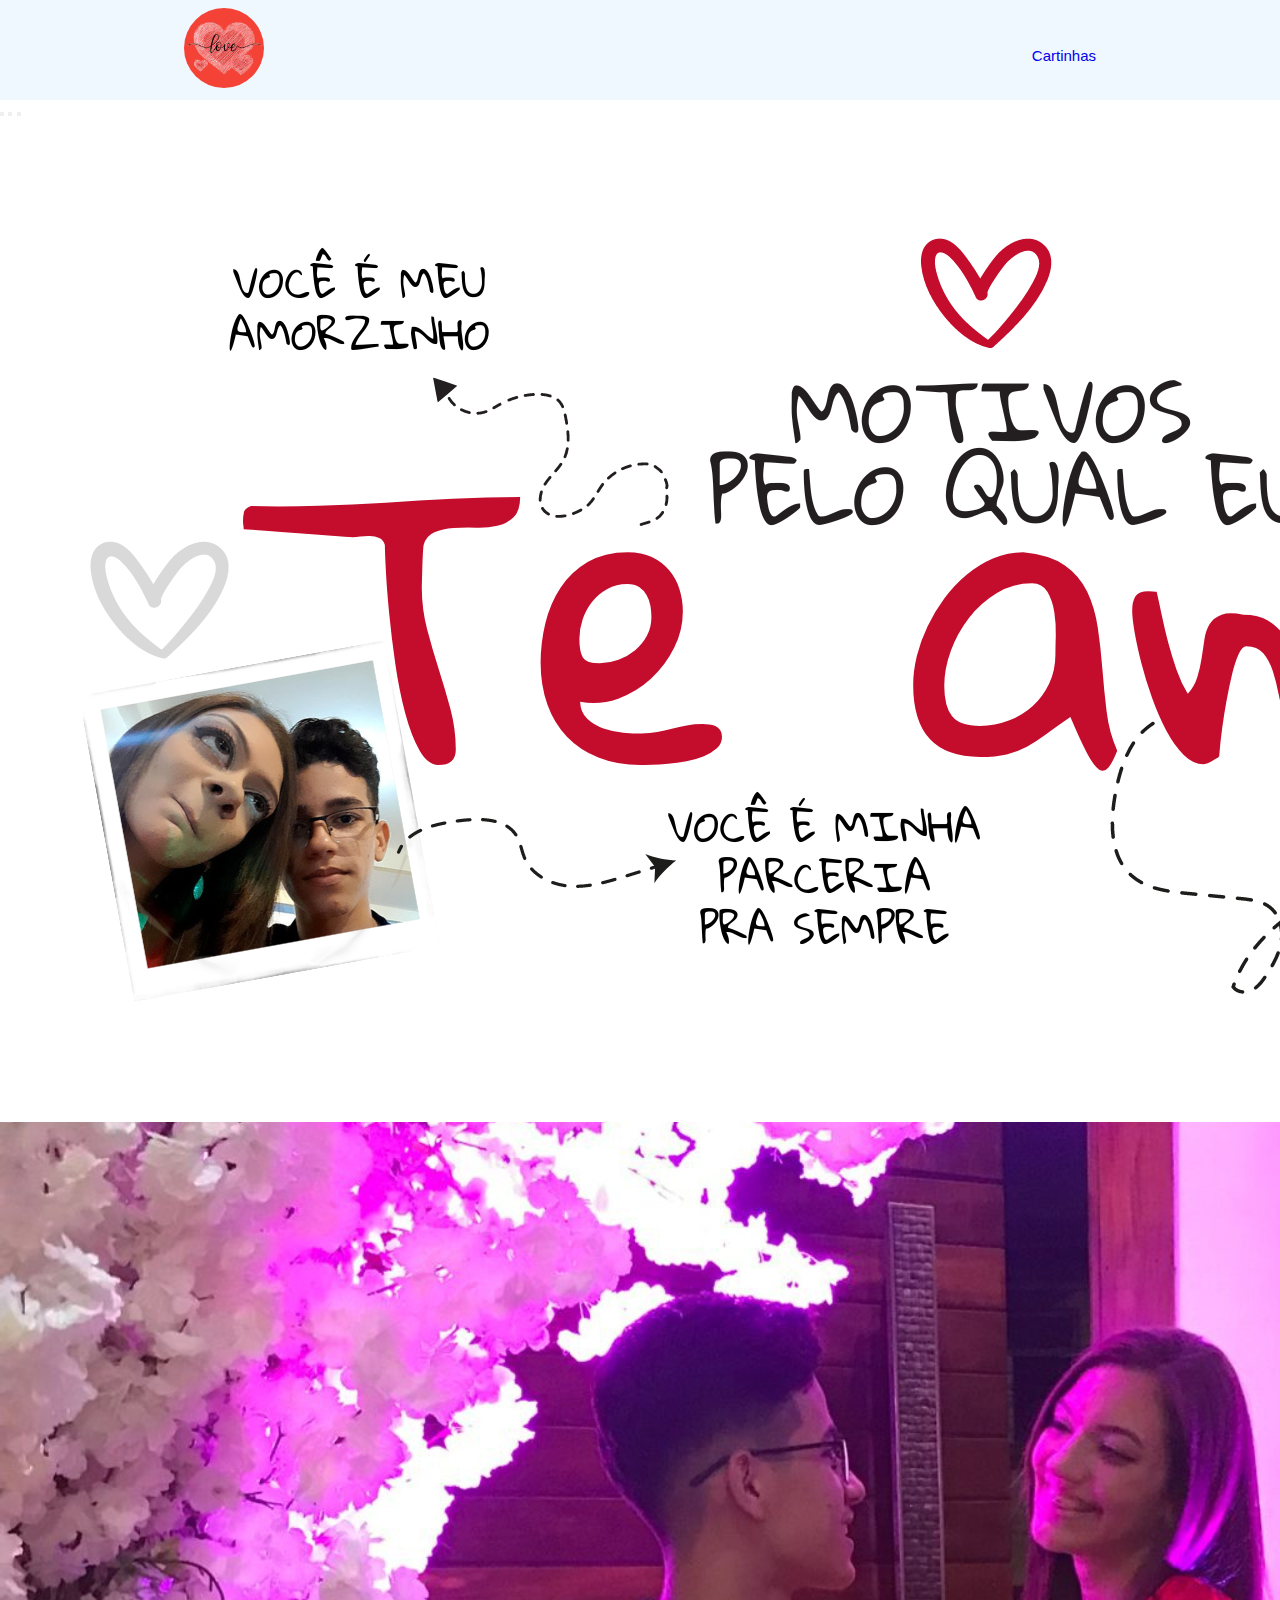
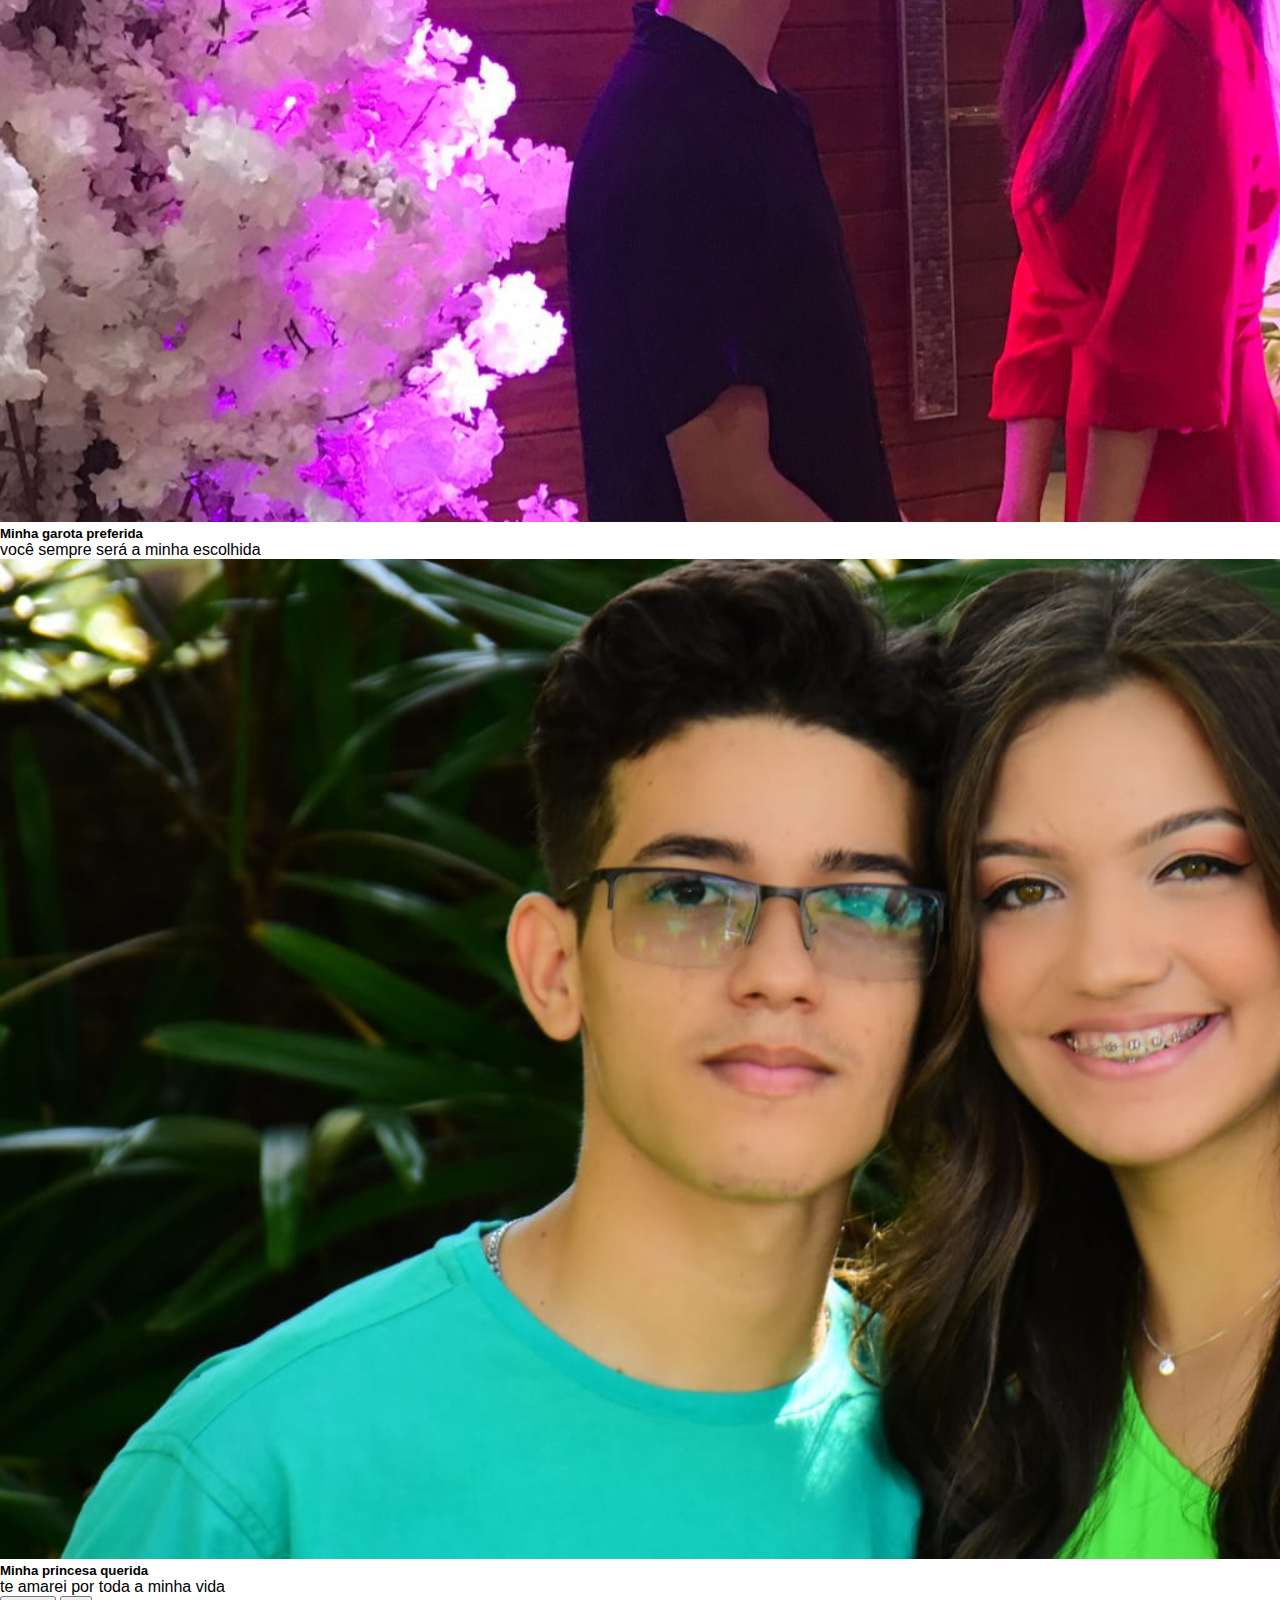
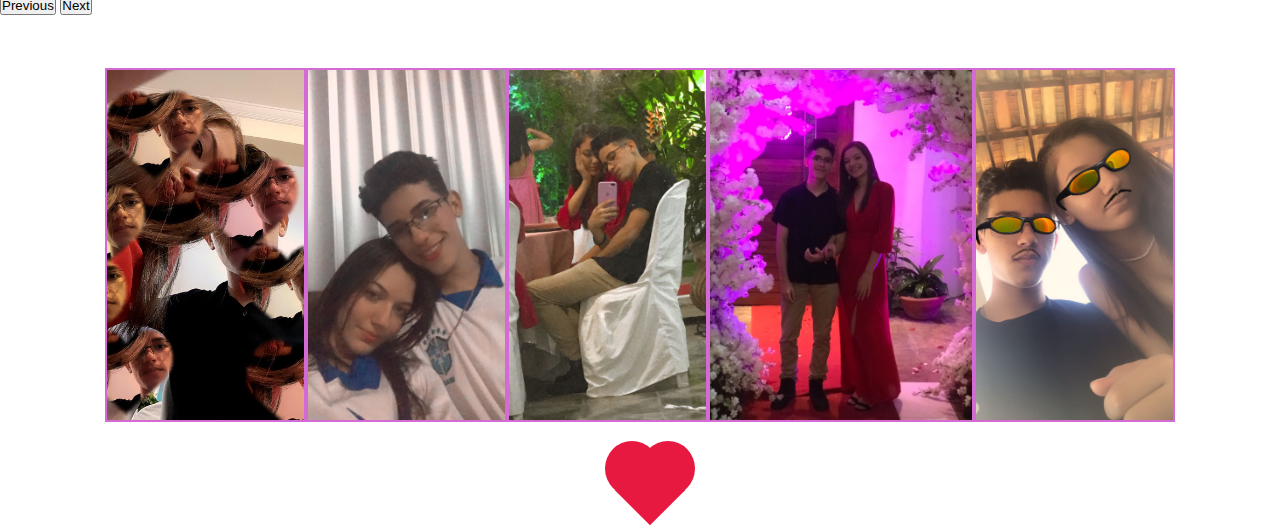
<file: Sitelove/index.html>
<!DOCTYPE html>
<html lang="Pt-br">

<head>
    <meta charset="UTF-8">
    <meta name="viewport" content="width=device-width, initial-scale=1.0">
    <link href="https://cdn.jsdelivr.net/npm/bootstrap@5.1.3/dist/css/bootstrap.min.css" rel="stylesheet"
        integrity="sha384-1BmE4kWBq78iYhFldvKuhfTAU6auU8tT94WrHftjDbrCEXSU1oBoqyl2QvZ6jIW3" crossorigin="anonymous">
    <script src="https://cdn.jsdelivr.net/npm/bootstrap@5.3.0/dist/js/bootstrap.bundle.min.js"></script>
    <link rel="apple-touch-icon" sizes="180x180" href="/apple-touch-icon.png">
    <link rel="icon" type="image/png" sizes="32x32" href="imagens/imagem9.jpeg">
    <link rel="icon" type="image/png" sizes="16x16" href="/favicon-16x16.png">
    

    <link rel="stylesheet" href="style.css">
    <title>Site do love</title>
</head>

<body>
    <div class="container">
        <header>
            <div>
            <img id="logo" src="imagens/logocoração-removebg-preview.png" alt="">
            </div>
            <nav id="navbar">
                <ul>
                    <li><a href="cartinhas.html">Cartinhas</a></li>

                </ul>
            </nav>
        </header>
        <main class="conteudo">
            <section class="slidelove">
                <div id="carouselExampleCaptions" class="carousel slide">
                    <div class="carousel-indicators">
                        <button type="button" data-bs-target="#carouselExampleCaptions" data-bs-slide-to="0"
                            class="active" aria-current="true" aria-label="Slide 1"></button>
                        <button type="button" data-bs-target="#carouselExampleCaptions" data-bs-slide-to="1"
                            aria-label="Slide 2"></button>
                        <button type="button" data-bs-target="#carouselExampleCaptions" data-bs-slide-to="2"
                            aria-label="Slide 3"></button>
                    </div>
                    <div class="carousel-inner">
                        <div class="carousel-item active">
                            <img src="imagens/Você é meu amorzinho.png" class="d-block w-100" alt="texte">
                            <div class="carousel-caption d-none d-md-block">

                            </div>
                        </div>
                        <div class="carousel-item">
                            <img src="imagens/imagemloveslide1.png" class="d-block w-100" alt="texte">
                            <div class="carousel-caption d-none d-md-block">
                                <h5>Minha garota preferida</h5>
                                <p>você sempre será a minha escolhida</p>
                            </div>
                        </div>
                        <div class="carousel-item">
                            <img src="imagens/imagemloveslide2.png" class="d-block w-100" alt="...">
                            <div class="carousel-caption d-none d-md-block">
                                <h5>Minha princesa querida</h5>
                                <p>te amarei por toda a minha vida</p>
                            </div>
                        </div>
                    </div>
                    <button class="carousel-control-prev" type="button" data-bs-target="#carouselExampleCaptions"
                        data-bs-slide="prev">
                        <span class="carousel-control-prev-icon" aria-hidden="true"></span>
                        <span class="visually-hidden">Previous</span>
                    </button>
                    <button class="carousel-control-next" type="button" data-bs-target="#carouselExampleCaptions"
                        data-bs-slide="next">
                        <span class="carousel-control-next-icon" aria-hidden="true"></span>
                        <span class="visually-hidden">Next</span>
                    </button>
                </div>
            </section>

            <section id="imagens">
                <picture>
                    <div id="imagens">
                        <img class="img" src="imagens/imagem3.jpeg" alt="">
                        <img class="img" src="imagens/imagem11.jpeg" alt="">
                        <img class="img" src="imagens/imagem10.jpeg" alt="">
                        <img class="img" src="imagens/imagem13.jpeg" alt="">
                        <img class="img" src="imagens/imagem12.jpeg" alt="">
                    </div>
                </picture>
                </picture>
                <section id="coração1">
                    <div class="content-coracao">
                        <div class="square"></div>
                        <div class="circle"></div>
                </section>
    </div>
    <!-- </section>
        <section>
            <div>
                <article class="texto">
                    <p>Love nosso primeiro dias dos namorados juntos namorando. <br> Eu sou muito feliz de ter você como parceira e dizer que eu <br> sou completamente apaixonado por você mesmo sendo chata <br> demais(brincadeira viu) euu amo muito você. 
                    </p>
                </article>
            </div>
        </section> -->
    </main>

    </div>
</body>

</html>
</file>
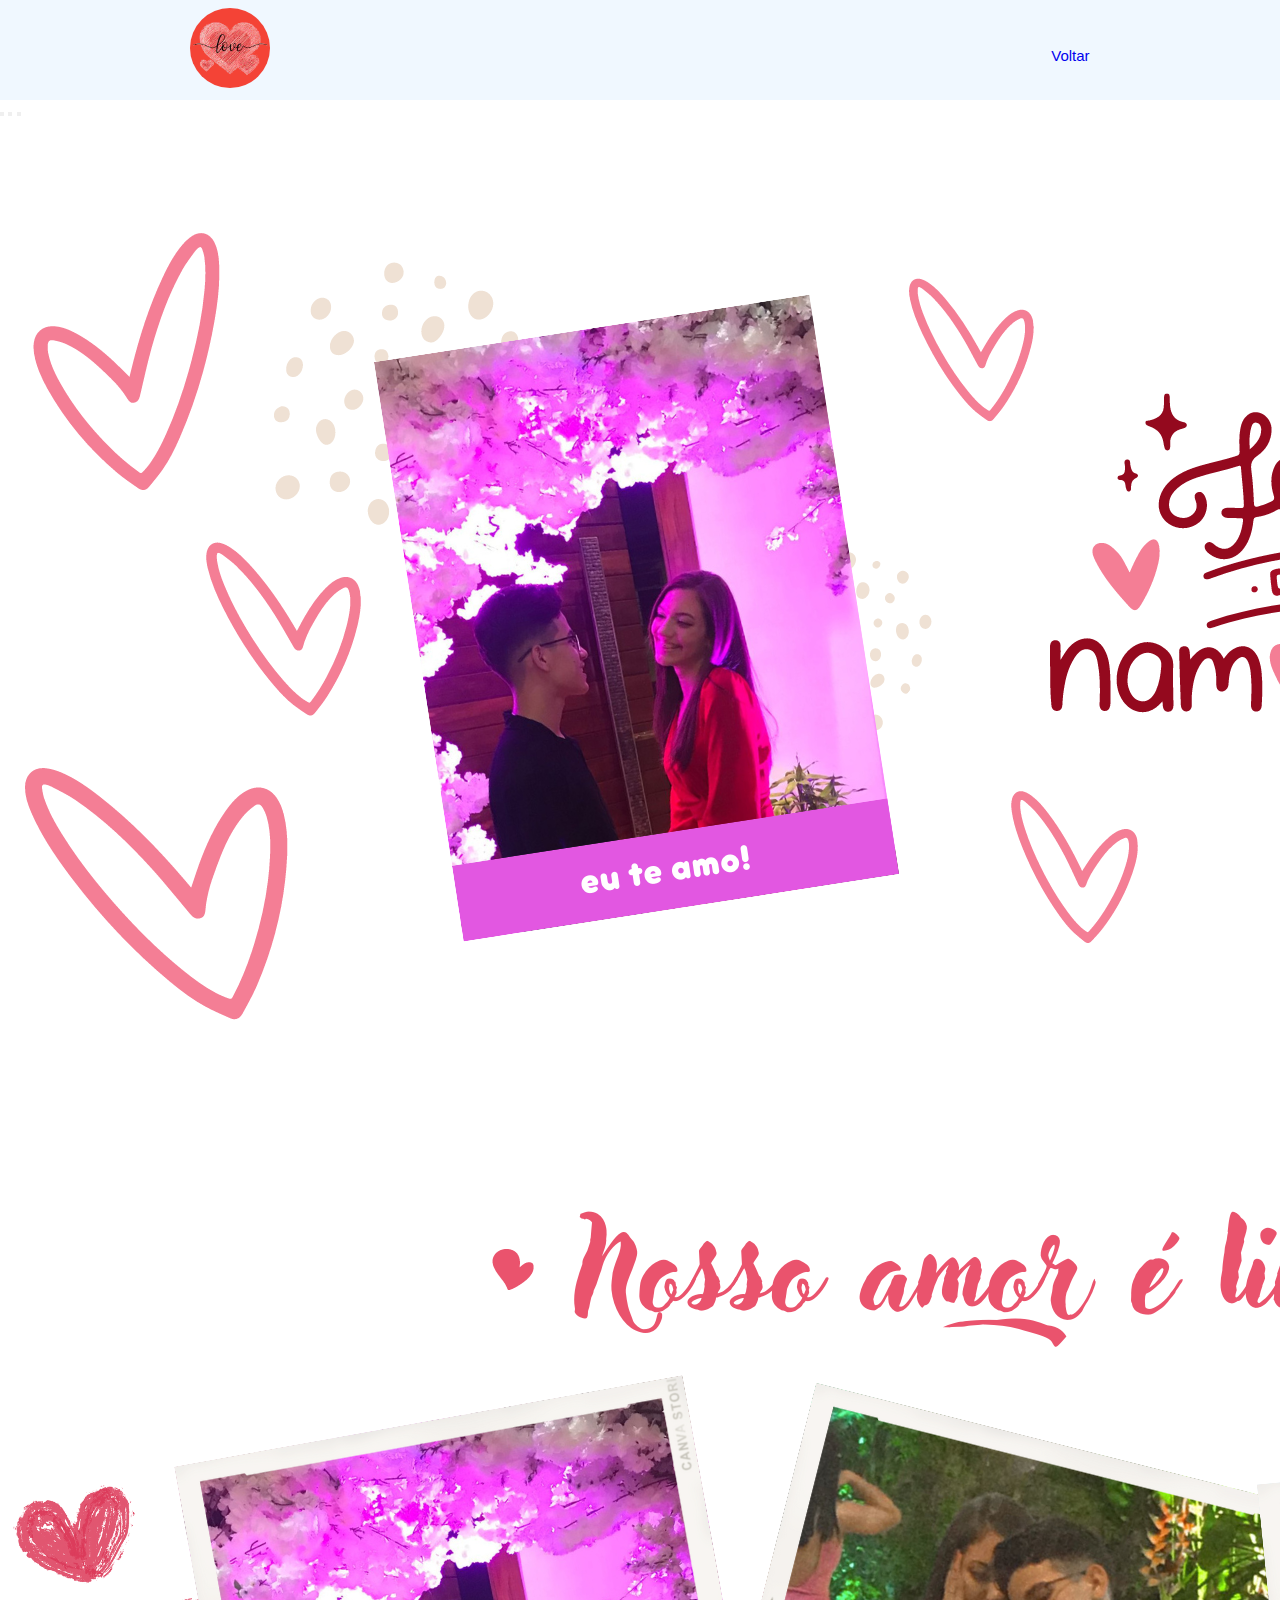
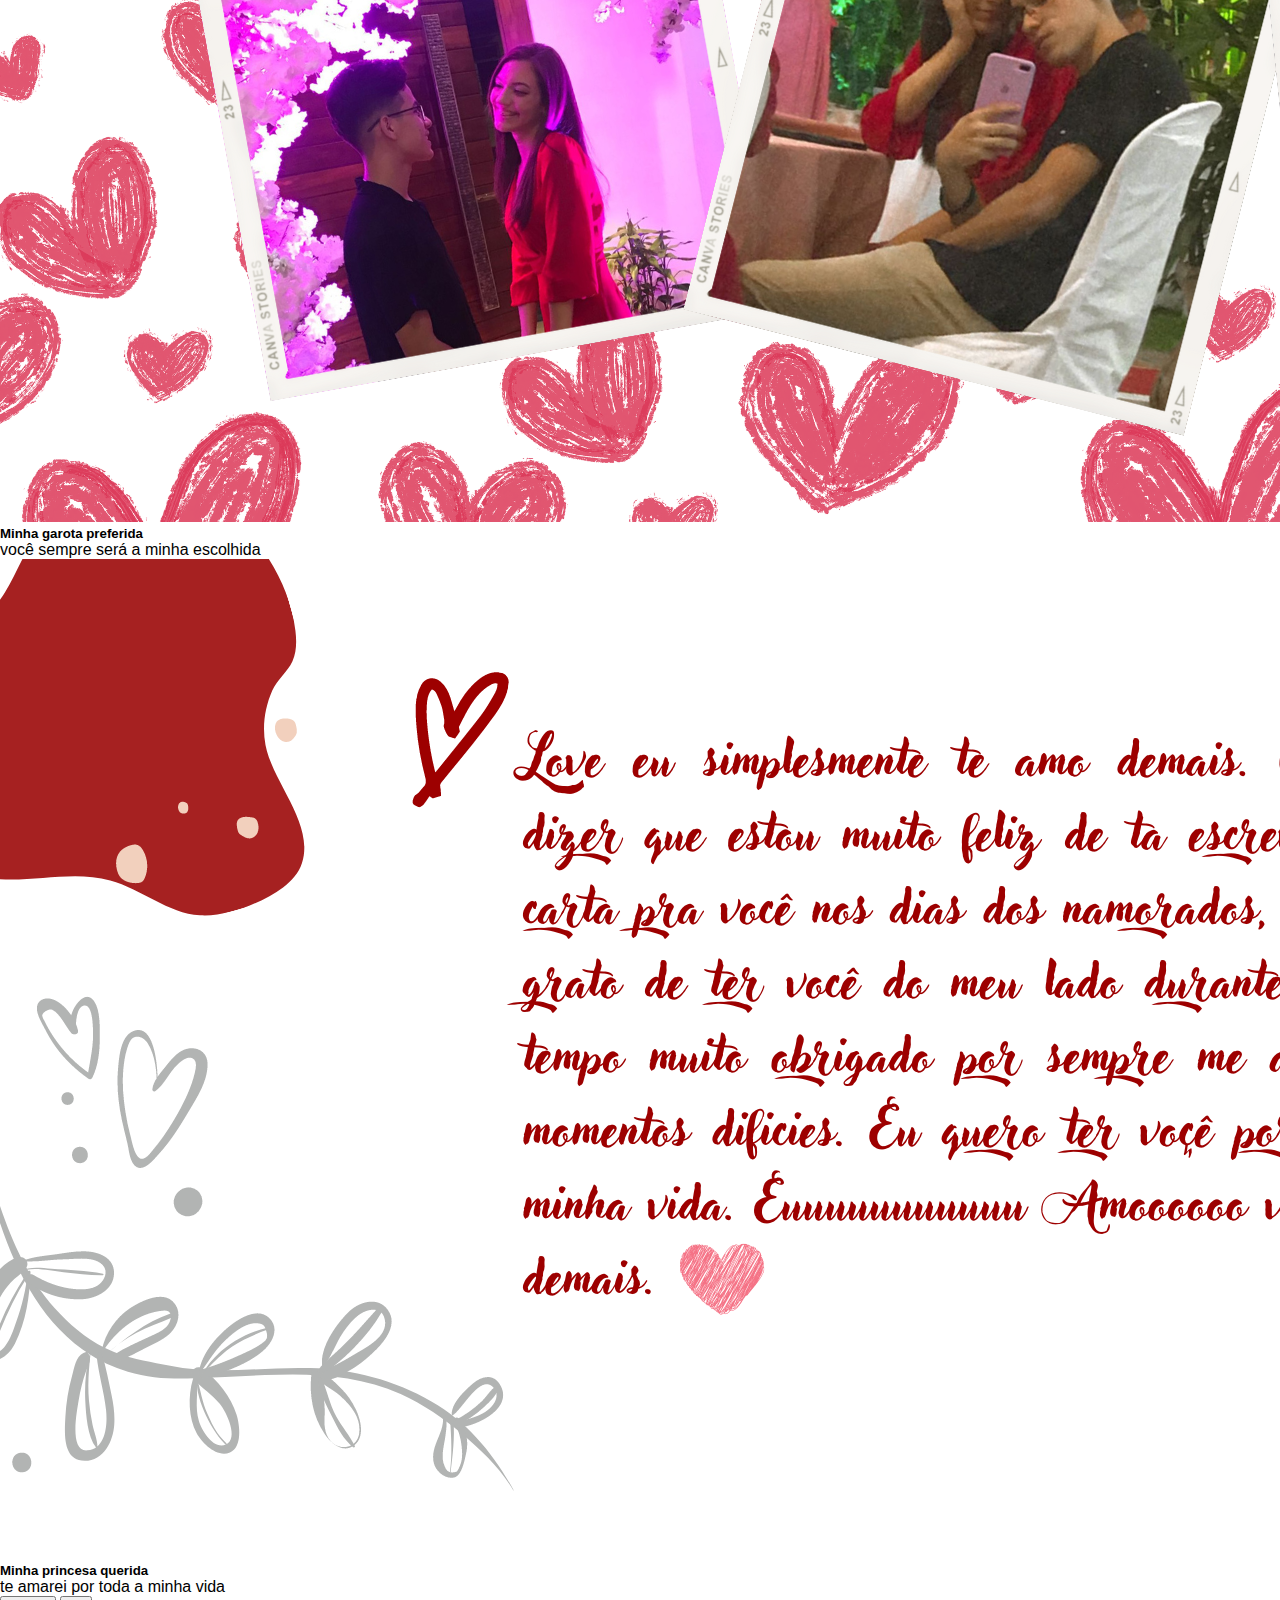
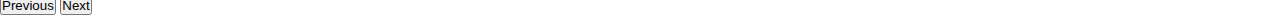
<file: Sitelove/cartinhas.html>
<!DOCTYPE html>
<html lang="en">
<head>
    <meta charset="UTF-8">
    <meta name="viewport" content="width=device-width, initial-scale=1.0">
    <link href="https://cdn.jsdelivr.net/npm/bootstrap@5.1.3/dist/css/bootstrap.min.css" rel="stylesheet"
        integrity="sha384-1BmE4kWBq78iYhFldvKuhfTAU6auU8tT94WrHftjDbrCEXSU1oBoqyl2QvZ6jIW3" crossorigin="anonymous">
    <script src="https://cdn.jsdelivr.net/npm/bootstrap@5.3.0/dist/js/bootstrap.bundle.min.js"></script>
    <link rel="apple-touch-icon" sizes="180x180" href="/apple-touch-icon.png">
    <link rel="icon" type="image/png" sizes="32x32" href="imagens/imagem9.jpeg">
    <link rel="icon" type="image/png" sizes="16x16" href="/favicon-16x16.png">
    <title>Cartinha para o love</title>
    <link rel="stylesheet" href="style.css">
</head>
<body>
    <div class="container">
        <header>
            <div>
            <img id="logo" src="imagens/logocoração-removebg-preview.png" alt="">
            </div>
            <nav id="navbar">
                <ul>
                    <li><a href="index.html">Voltar</a></li>

                </ul>
            </nav>
        </header>
        <main class="conteudo">
            <section class="slidelove">
                <div id="carouselExampleCaptions" class="carousel slide">
                    <div class="carousel-indicators">
                        <button type="button" data-bs-target="#carouselExampleCaptions" data-bs-slide-to="0"
                            class="active" aria-current="true" aria-label="Slide 1"></button>
                        <button type="button" data-bs-target="#carouselExampleCaptions" data-bs-slide-to="1"
                            aria-label="Slide 2"></button>
                        <button type="button" data-bs-target="#carouselExampleCaptions" data-bs-slide-to="2"
                            aria-label="Slide 3"></button>
                    </div>
                    <div class="carousel-inner">
                        <div class="carousel-item active">
                            <img src="imagens/1.png" class="d-block w-100" alt="texte">
                            <div class="carousel-caption d-none d-md-block">

                            </div>
                        </div>
                        <div class="carousel-item">
                            <img src="imagens/2.png" class="d-block w-100" alt="texte">
                            <div class="carousel-caption d-none d-md-block">
                                <h5>Minha garota preferida</h5>
                                <p>você sempre será a minha escolhida</p>
                            </div>
                        </div>
                        <div class="carousel-item">
                            <img src="imagens/3.png" class="d-block w-100" alt="...">
                            <div class="carousel-caption d-none d-md-block">
                                <h5>Minha princesa querida</h5>
                                <p>te amarei por toda a minha vida</p>
                            </div>
                        </div>
                    </div>
                    <button class="carousel-control-prev" type="button" data-bs-target="#carouselExampleCaptions"
                        data-bs-slide="prev">
                        <span class="carousel-control-prev-icon" aria-hidden="true"></span>
                        <span class="visually-hidden">Previous</span>
                    </button>
                    <button class="carousel-control-next" type="button" data-bs-target="#carouselExampleCaptions"
                        data-bs-slide="next">
                        <span class="carousel-control-next-icon" aria-hidden="true"></span>
                        <span class="visually-hidden">Next</span>
                    </button>
                </div>
            </section>

</body>
</html>
</file>
<file: Sitelove/style.css>
@charset "UTF-8";


* {
    margin: 0;
    padding: 0;
}

@font-face {
    font-family: 'Love';
    src: url();
    ;
    font-weight: normal;
}

:root {
    --cor0: #e909e2d3;
    --cor1: #d46bd4;
    --cor2: #d111e7cf;
    --cor3: #a021d6;

    --cor4: #4b65fa;
    --cor5: #2280d9;
    --fontpadrao: Arial, Verdana, Helvetica, sans-serif;
    --fontdestaque: 'Bebas Neue', 'cursive';
}

body {
    font-family: var(--fontpadrao);
}

header {
    display: flex;
    align-items: center;
    justify-content: space-around;
    background-color: aliceblue;
    height: 100px;
}

#logo {
    border-radius: 50%;
    position: relative;
    right: 100px;
    height: 80px;
    align-items: center;
}

#navbar>ul {
    position: relative;
    left: 100px;
    display: flex;
    position: relative;
    top: 5px;
    gap: 40px;
    font-size: 15px;
    list-style: none;

}

#navbar>ul>li>a {
    text-decoration: none;
}

#navbar>ul>li>a:hover {
    color: var(--cor2);
}

.container {}

.conteudo {
    background-color: aliceblue;
    height: 00px;
}

#imagens {
    display: flex;
    margin: auto;
    justify-content: center;
    position: relative;
    top: 10px;
    left: 25px;
    align-items: center;
    height: 420px;
    width: 100%;

}

.img {
    margin: auto;
    border: #d46bd4 solid 2px;
    height: 350px;
}

.img:hover {
    transform: rotate(5deg);
    cursor: pointer;

}

.texto {
    padding: 40px;
    text-align: justify;
    position: relative;
    top: 120px;
    left: 100px;
}

#coração1 {
    position: relative;
    top: 200px;
    right: 550px;
}

.content-coracao {
    position: relative;
    display: flex;
    justify-content: center;
    width: 100px;
    margin: 50px auto;
    -webkit-animation: pulsa 1s linear 0s infinite;
}

@keyframes pulsa {
    0% {
        transform: scale(0.9) rotate(0deg);
    }

    50% {
        transform: scale(1) rotate(0deg);
    }

    70% {
        transform: scale(1.1) rotate(0deg);
    }

    80% {
        transform: scale(1.2) rotate(0deg);
    }

    100% {
        transform: scale(1) rotate(0deg);
    }
}

.square {
    transform: rotate(45deg);
    width: 50px;
    height: 50px;
    background: #e71940;
    position: absolute;
    top: 30px;
}

.circle:after,
.circle:before {
    content: "";
    position: absolute;
    width: 54px;
    height: 55px;
    border-radius: 50%;
    background: #e71940;
}

.circle:after {
    left: 5px;
    top: 6px;
}

.circle:before {
    right: 5px;
    top: 6px;
}

@media screen and (max-width: 972px) {

    header {
        display: flex;
        align-items: center;
        justify-content: space-around;
        background-color: aliceblue;
        height: 100px;
        width: 100%;
    }

    #logo {
        border-radius: 50%;
        position: relative;
        right: 50px;
        height: 50px;
        align-items: center;
    }

    #navbar>ul>li>a {
        position: relative;
        right: 100px;
    }

    .container {
        width: 800px;
    }

    .conteudo {
        background-color: rgba(255, 255, 255, 0.742);
        height: 500px;
    }

    #imagens {
        display: flex;
        margin: auto;
        justify-content: center;
        position: relative;
        top: 10px;
        left: 25px;
        align-items: center;
        height: 40px;
        width: 100px;

    }

    .img {
        margin: auto;
        border: #d46bd4 solid 2px;
        height: 200px;
    }
    #coração1 {
        position: relative;
        top: 200px;
        right: 80px;
    }

}
@media screen and (max-width: 564px) {

    header {
        display: flex;
        align-items: center;
        justify-content: space-around;
        background-color: aliceblue;
        height: 100px;
        width: 100%;
    }

    #logo {
        border-radius: 50%;
        position: relative;

        right: 50px;
        height: 50px;
        align-items: center;
    }

    #navbar>ul>li>a {
        position: relative;
        right: 100px;
    }

    .container {
        width: 500px;
    }

    .conteudo {
        background-color: rgba(255, 255, 255, 0.742);
        height: 500px;
    }

    #imagens {
        display: flex;
        margin: auto;
        justify-content: center;
        position: relative;
        top: 10px;
        left: 25px;
        align-items: center;
        height: 40px;
        width: 150px;

    }

    .img {
        margin: auto;
        border: #d46bd4 solid 2px;
        height: 150px;
    }

}
</file>
